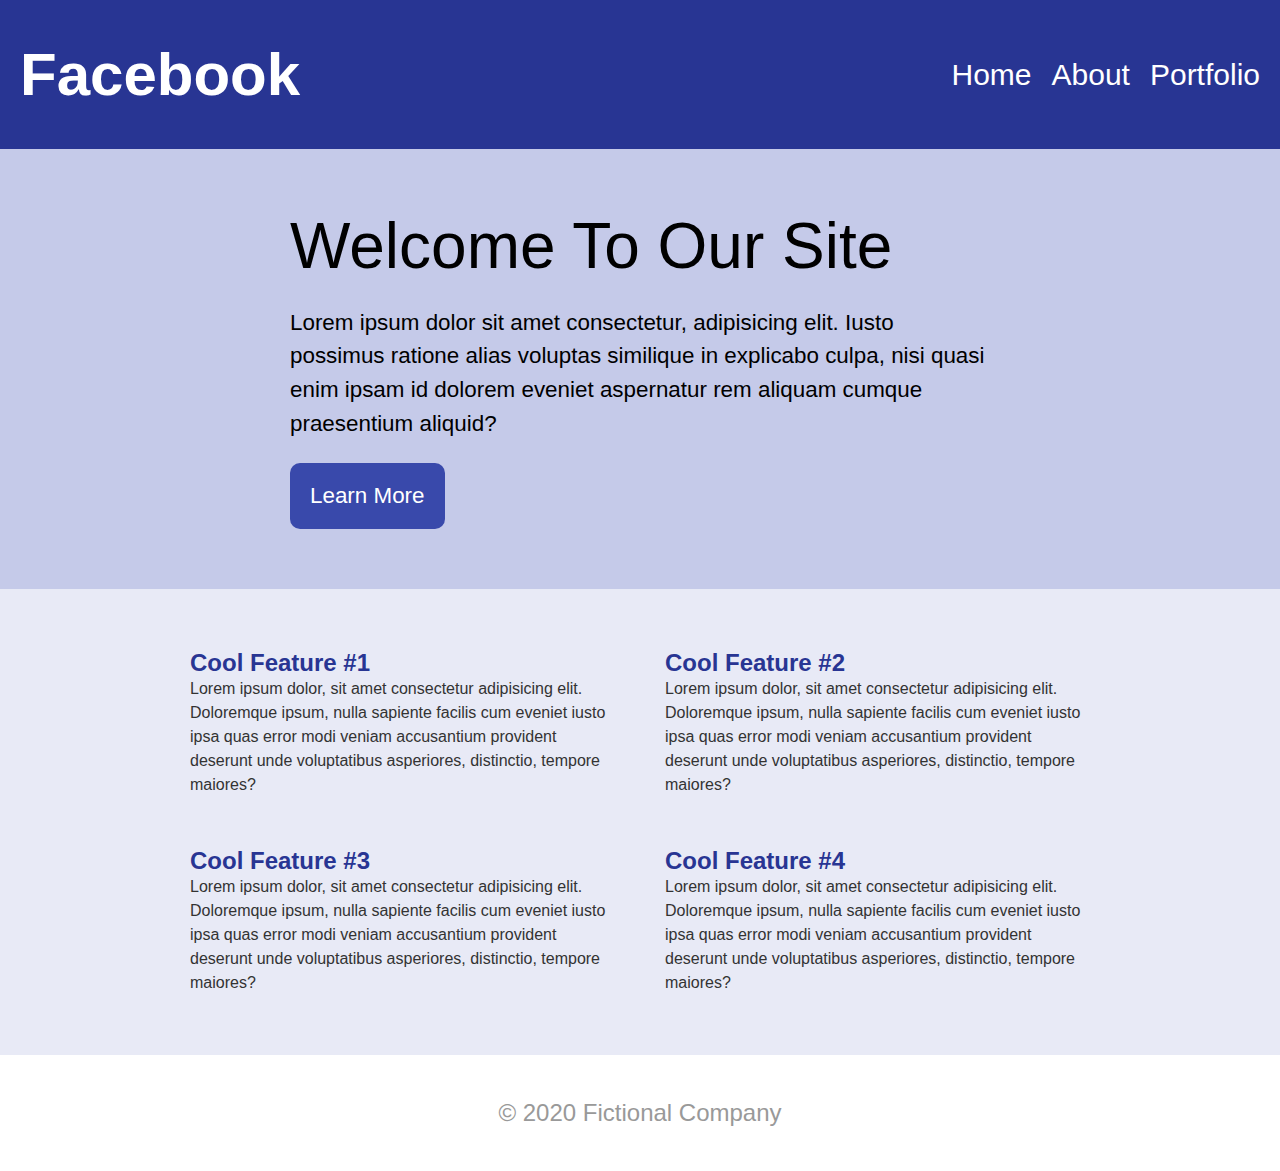
<file: index.html>
<html lang="en">
<head>
    <meta charset="UTF-8">
    <meta http-equiv="X-UA-Compatible" content="IE=edge">
    <meta name="viewport" content="width=device-width, initial-scale=1.0">
    <title>My Page</title>
    <link rel="stylesheet" href="style.css">
</head>
<body>
    <div class="Header">
        <h1>Facebook</h1>
      
        <ul class="nav">
          <li> <a href="#"> Home</a></li>
          <li> <a href="#"> About</a></li>
          <li> <a href="#"> Portfolio</a></li>
      
        </ul>
      
      </div>
      
      <div class="parag">
        <div class="parag-Inner">
          <h1> Welcome To Our Site</h1>
          <p> Lorem ipsum dolor sit amet consectetur, adipisicing elit. Iusto possimus ratione alias voluptas similique in explicabo culpa, nisi quasi enim ipsam id dolorem eveniet aspernatur rem aliquam cumque praesentium aliquid?</p>
          <a href="welcome.html" class="button"> Learn More</a>
        </div>
      </div>
      
      <div class="Features">
        <div class="Inner-Features">
          <div class="Featured-Item">
            <h3>Cool Feature #1</h3>
            <p>Lorem ipsum dolor, sit amet consectetur adipisicing elit. Doloremque ipsum, nulla sapiente facilis cum eveniet iusto ipsa quas error modi veniam accusantium provident deserunt unde voluptatibus asperiores, distinctio, tempore maiores?</p>
            
          </div>
          <div class="Featured-Item">
            <h3>Cool Feature #2</h3>
            <p>Lorem ipsum dolor, sit amet consectetur adipisicing elit. Doloremque ipsum, nulla sapiente facilis cum eveniet iusto ipsa quas error modi veniam accusantium provident deserunt unde voluptatibus asperiores, distinctio, tempore maiores?</p>
            
          </div>
          <div class="Featured-Item">
            <h3>Cool Feature #3</h3>
            <p>Lorem ipsum dolor, sit amet consectetur adipisicing elit. Doloremque ipsum, nulla sapiente facilis cum eveniet iusto ipsa quas error modi veniam accusantium provident deserunt unde voluptatibus asperiores, distinctio, tempore maiores?</p>
            
          </div>
          <div class="Featured-Item">
            <h3>Cool Feature #4</h3>
            <p>Lorem ipsum dolor, sit amet consectetur adipisicing elit. Doloremque ipsum, nulla sapiente facilis cum eveniet iusto ipsa quas error modi veniam accusantium provident deserunt unde voluptatibus asperiores, distinctio, tempore maiores?</p>
            
          </div>
        </div>
      </div>
      
      <div class="footer">
        <p>&copy; 2020 Fictional Company</p>
      </div>
    
</body>
</html>
</file>
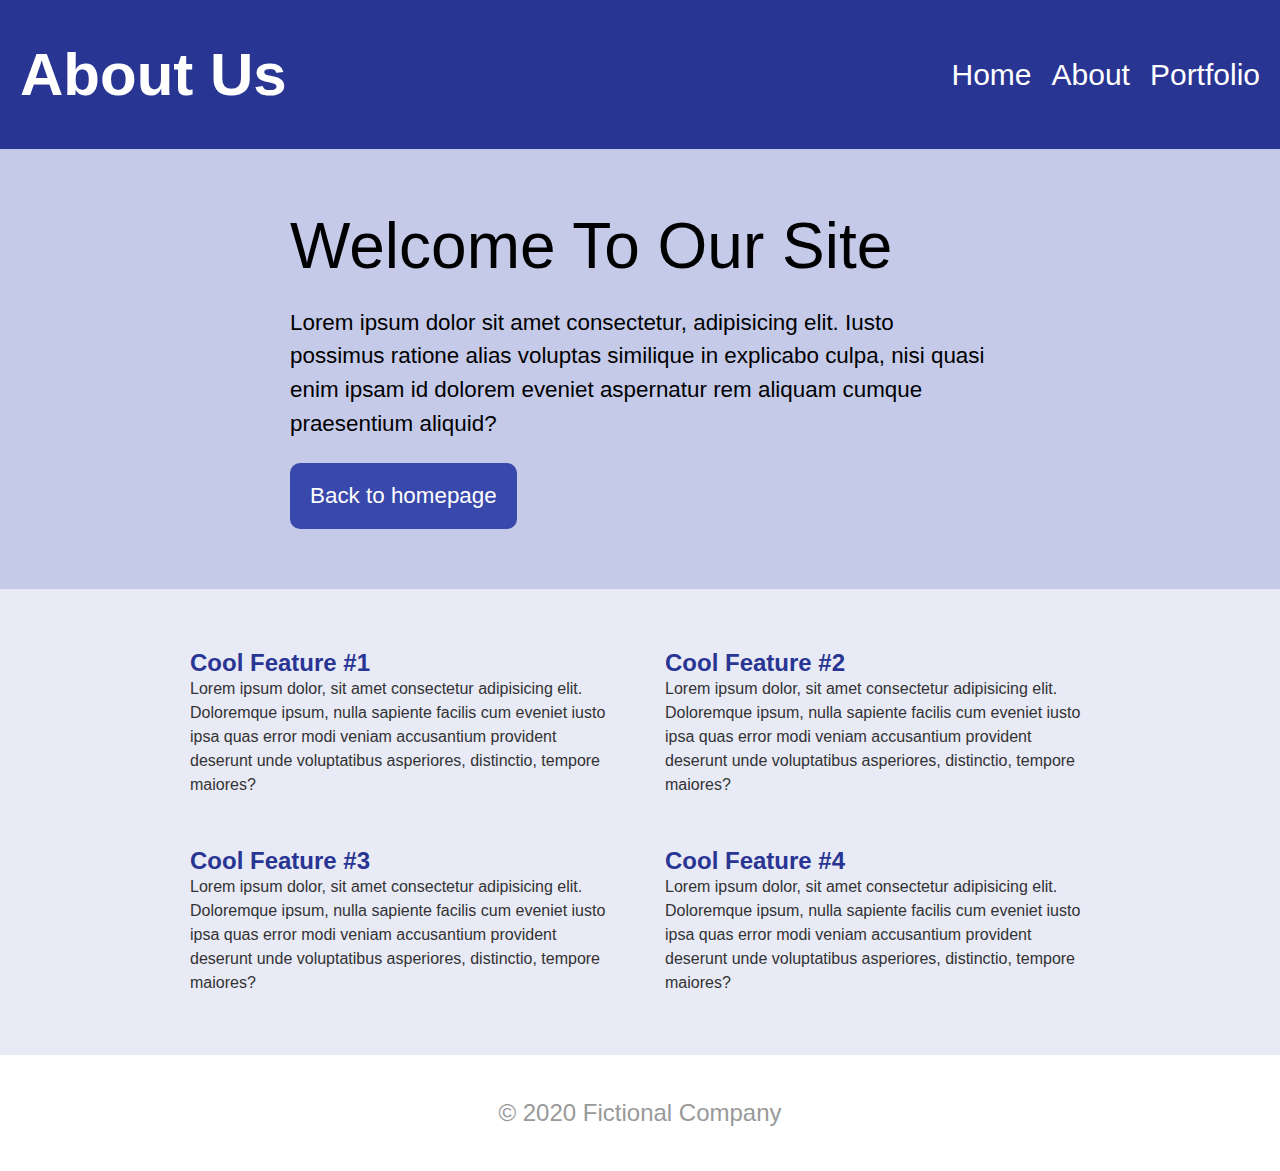
<file: about.html>
<html lang="en">
<head>
    <meta charset="UTF-8">
    <meta http-equiv="X-UA-Compatible" content="IE=edge">
    <meta name="viewport" content="width=device-width, initial-scale=1.0">
    <title>About Us</title>
    <link rel="stylesheet" href="style.css">
</head>
<body>
    <div class="Header">
        <h1>About Us</h1>
      
        <ul class="nav">
          <li> <a href="#"> Home</a></li>
          <li> <a href="#"> About</a></li>
          <li> <a href="#"> Portfolio</a></li>
      
        </ul>
      
      </div>
      
      <div class="parag">
        <div class="parag-Inner">
          <h1> Welcome To Our Site</h1>
          <p> Lorem ipsum dolor sit amet consectetur, adipisicing elit. Iusto possimus ratione alias voluptas similique in explicabo culpa, nisi quasi enim ipsam id dolorem eveniet aspernatur rem aliquam cumque praesentium aliquid?</p>
          <a href="index.html" class="button"> Back to homepage</a>
        </div>
      </div>
      
      <div class="Features">
        <div class="Inner-Features">
          <div class="Featured-Item">
            <h3>Cool Feature #1</h3>
            <p>Lorem ipsum dolor, sit amet consectetur adipisicing elit. Doloremque ipsum, nulla sapiente facilis cum eveniet iusto ipsa quas error modi veniam accusantium provident deserunt unde voluptatibus asperiores, distinctio, tempore maiores?</p>
            
          </div>
          <div class="Featured-Item">
            <h3>Cool Feature #2</h3>
            <p>Lorem ipsum dolor, sit amet consectetur adipisicing elit. Doloremque ipsum, nulla sapiente facilis cum eveniet iusto ipsa quas error modi veniam accusantium provident deserunt unde voluptatibus asperiores, distinctio, tempore maiores?</p>
            
          </div>
          <div class="Featured-Item">
            <h3>Cool Feature #3</h3>
            <p>Lorem ipsum dolor, sit amet consectetur adipisicing elit. Doloremque ipsum, nulla sapiente facilis cum eveniet iusto ipsa quas error modi veniam accusantium provident deserunt unde voluptatibus asperiores, distinctio, tempore maiores?</p>
            
          </div>
          <div class="Featured-Item">
            <h3>Cool Feature #4</h3>
            <p>Lorem ipsum dolor, sit amet consectetur adipisicing elit. Doloremque ipsum, nulla sapiente facilis cum eveniet iusto ipsa quas error modi veniam accusantium provident deserunt unde voluptatibus asperiores, distinctio, tempore maiores?</p>
            
          </div>
        </div>
      </div>
      
      <div class="footer">
        <p>&copy; 2020 Fictional Company</p>
      </div>
    
</body>
</html>
</file>
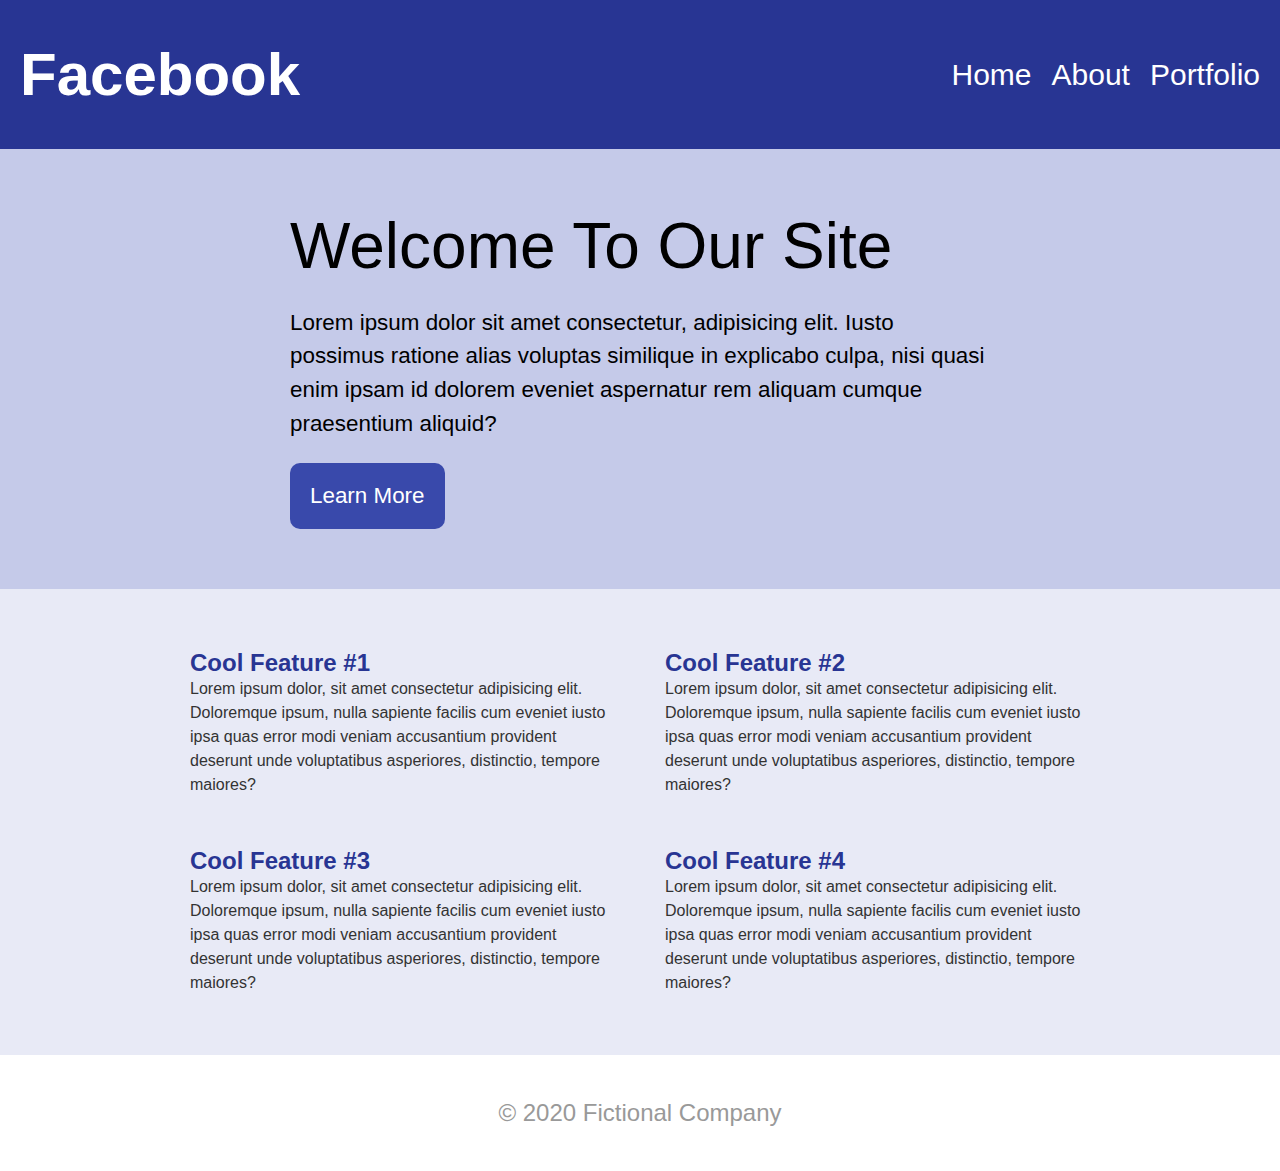
<file: mw1.html>
<html lang="en">
<head>
    <meta charset="UTF-8">
    <meta http-equiv="X-UA-Compatible" content="IE=edge">
    <meta name="viewport" content="width=device-width, initial-scale=1.0">
    <title>My Page</title>
    <link rel="stylesheet" href="style.css">
</head>
<body>
    <div class="Header">
        <h1>Facebook</h1>
      
        <ul class="nav">
          <li> <a href="#"> Home</a></li>
          <li> <a href="#"> About</a></li>
          <li> <a href="#"> Portfolio</a></li>
      
        </ul>
      
      </div>
      
      <div class="parag">
        <div class="parag-Inner">
          <h1> Welcome To Our Site</h1>
          <p> Lorem ipsum dolor sit amet consectetur, adipisicing elit. Iusto possimus ratione alias voluptas similique in explicabo culpa, nisi quasi enim ipsam id dolorem eveniet aspernatur rem aliquam cumque praesentium aliquid?</p>
          <a href="AboutUs.html" class="button"> Learn More</a>
        </div>
      </div>
      
      <div class="Features">
        <div class="Inner-Features">
          <div class="Featured-Item">
            <h3>Cool Feature #1</h3>
            <p>Lorem ipsum dolor, sit amet consectetur adipisicing elit. Doloremque ipsum, nulla sapiente facilis cum eveniet iusto ipsa quas error modi veniam accusantium provident deserunt unde voluptatibus asperiores, distinctio, tempore maiores?</p>
            
          </div>
          <div class="Featured-Item">
            <h3>Cool Feature #2</h3>
            <p>Lorem ipsum dolor, sit amet consectetur adipisicing elit. Doloremque ipsum, nulla sapiente facilis cum eveniet iusto ipsa quas error modi veniam accusantium provident deserunt unde voluptatibus asperiores, distinctio, tempore maiores?</p>
            
          </div>
          <div class="Featured-Item">
            <h3>Cool Feature #3</h3>
            <p>Lorem ipsum dolor, sit amet consectetur adipisicing elit. Doloremque ipsum, nulla sapiente facilis cum eveniet iusto ipsa quas error modi veniam accusantium provident deserunt unde voluptatibus asperiores, distinctio, tempore maiores?</p>
            
          </div>
          <div class="Featured-Item">
            <h3>Cool Feature #4</h3>
            <p>Lorem ipsum dolor, sit amet consectetur adipisicing elit. Doloremque ipsum, nulla sapiente facilis cum eveniet iusto ipsa quas error modi veniam accusantium provident deserunt unde voluptatibus asperiores, distinctio, tempore maiores?</p>
            
          </div>
        </div>
      </div>
      
      <div class="footer">
        <p>&copy; 2020 Fictional Company</p>
      </div>
    
</body>
</html>
</file>
<file: style.css>
body {
    margin: 0;
    font-family: " Source Sans Pro", sans-serif;
  }
  .Header {
    padding: 0 20px 0 20px;
    background-color: #283593;
    color: white;
    display: flex;
    justify-content: space-between;
    align-items: center;
    font-size: 30px;
    flex-wrap: wrap;
  }
  .nav a {
    color: white;
    text-decoration: none;
  }
  
  .nav a:hover {
    color: #c5cae9;
    transform: rotate(6deg);
    display: block;
    transition: all 1s;
  }
  
  .nav {
    list-style: none;
    padding: 0;
    margin: 0;
    display: flex;
  }
  
  .nav li {
    margin-left: 20px;
  }
  
  .parag {
    background-color: #c5cae9;
    padding: 60px 45px;
    display: flex;
    justify-content: center;
    font-size: 20px;
  }
  .parag-Inner {
    width: 700px;
  }
  
  .parag h1 {
    font-weight: normal;
    font-size: 4rem;
    margin: 0 auto;
  
    
  }
  
  .parag p {
    font-size: 1.4rem;
    line-height: 1.5;
  }
  
  .button {
    background-color: #3949ab;
    color: white;
    text-decoration: none;
    padding: 20px 20px;
    display: inline-block;
    border-radius: 10px;
    font-size: 1.4rem
    
  }
  
  .Features {
    background-color: #e8eaf6;
    padding: 60px 45px;
    
  }
  
  .Inner-Features {
    max-width: 900px;
    margin: 0 auto;
    display: grid;
    grid-template-columns: repeat(auto-fit, minmax(300px, 1fr));
    grid-column-gap: 50px;
    grid-row-gap: 50px;
    
  }
  
  .Featured-Item h3 {
    color: #283593;
    font-size: 1.5rem;
    margin: 0;
    
    
  }
  
  .Featured-Item p {
    line-height: 1.5;
    margin: 0;
    color: #333;
    
  }
  .footer {
    text-align: center;
     padding: 20px 0;
  font-size: 1.5rem;
    color: #999
      
  }
</file>
